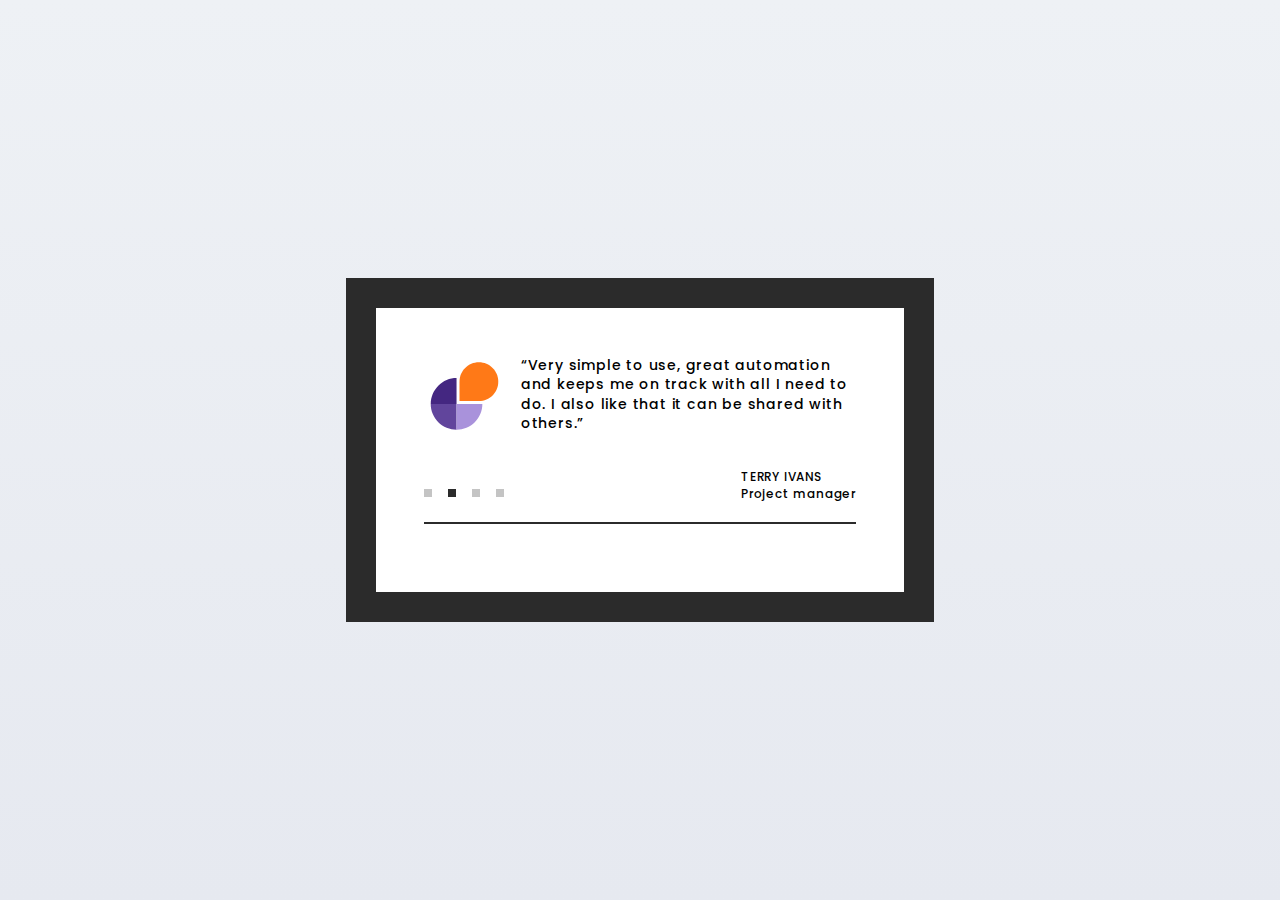
<file: Testimonial 3/index.html>
<!DOCTYPE html>
<html lang="en">
  <head>
    <meta charset="UTF-8" />
    <meta name="viewport" content="width=device-width, initial-scale=1.0" />
    <link rel="preconnect" href="https://fonts.googleapis.com" />
    <link rel="preconnect" href="https://fonts.gstatic.com" crossorigin />
    <link href="https://fonts.googleapis.com/css2?family=Poppins:wght@400;500;600;700&display=swap" rel="stylesheet" />
    <link
      rel="stylesheet"
      href="https://cdnjs.cloudflare.com/ajax/libs/font-awesome/6.4.2/css/all.min.css"
      integrity="sha512-z3gLpd7yknf1YoNbCzqRKc4qyor8gaKU1qmn+CShxbuBusANI9QpRohGBreCFkKxLhei6S9CQXFEbbKuqLg0DA=="
      crossorigin="anonymous"
      referrerpolicy="no-referrer"
    />

    <link rel="stylesheet" href="style.css" />
    <script src="script.js" defer></script>
    <title>Document</title>
  </head>
  <body>
    <div class="container">
      <div class="card">
        <div class="card-body-wrapper">
          <div class="card-top">
            <div id="logo">
                <svg width="49" height="48" viewBox="0 0 49 48" fill="none" xmlns="http://www.w3.org/2000/svg"> <path d="M1.98441 29.2899C1.98441 27.0299 2.42954 24.7919 3.29444 22.704C4.15935 20.6159 5.42701 18.7187 7.02513 17.1206C8.62324 15.5225 10.5204 14.2548 12.6084 13.3899C14.6965 12.5251 16.9344 12.0799 19.1945 12.0799V29.2899H1.98441Z" class="ccustom" fill="#442781"></path> <path d="M1.98441 29.2899C1.98441 31.55 2.42954 33.7879 3.29444 35.876C4.15935 37.964 5.42701 39.8612 7.02513 41.4593C8.62324 43.0574 10.5204 44.3251 12.6084 45.19C14.6965 46.0549 16.9344 46.5 19.1945 46.5V29.2899H1.98441Z" class="ccompli1" fill="#61459C"></path> <path d="M36.4043 29.2899C36.4043 31.55 35.9595 33.7879 35.0947 35.876C34.2298 37.964 32.9622 39.8612 31.3638 41.4593C29.7657 43.0574 27.8685 44.3251 25.7804 45.19C23.6925 46.0549 21.4545 46.5 19.1945 46.5V29.2899H36.4043Z" class="ccompli2" fill="#A992DB"></path> <path d="M47.0156 14.422C47.0156 21.5586 41.23 27.344 34.0935 27.344H21.1716V14.422C21.1716 7.2854 26.957 1.5 34.0935 1.5C41.23 1.5 47.0156 7.2854 47.0156 14.422Z" class="ccustom" fill="#FF7917"></path> </svg>
            </div>
            <q id="quote"
              >Very simple to use, great automation and keeps me on track with all I need to do. I also like that it
              can be shared with others.</q
            >
          </div>
          <div class="card-bottom">
            <ul class="panigation">
              <li data-num="0"></li>
              <li data-num="1" class="active"></li>
              <li data-num="2"></li>
              <li data-num="3"></li>
            </ul>
            <small><span id="user">Terry ivans</span><span id="role">Project manager</span></small>
          </div>
        </div>
        <nav>
          <ul>
            <li><i class="btn-prev fa-solid fa-chevron-left"></i></li>
            <li><i class="btn-next fa-solid fa-chevron-right"></i></li>
          </ul>
        </nav>
      </div>
    </div>
  </body>
</html>
</file>
<file: Testimonial 3/style.css>
/* ========================= */
/* ======== Resets ========= */
/* ========================= */
*,
::after,
::before {
    box-sizing: border-box;
    -webkit-tap-highlight-color: transparent;
}

*,
::placeholder {
    margin: 0;
    padding: 0;
    font: inherit;
    letter-spacing: inherit;
    color: inherit;
}

body {
    min-height: 100vh;
    font-family: "Poppins", sans-serif;
    letter-spacing: 0.05em;
    background-image: linear-gradient(to top, #e6e9f0 0%, #eef1f5 100%);
    display: grid;
    place-content: center;
}

body * {
    line-height: calc(2px + 2ex + 2px);
}

img,
picture,
svg,
video {
    display: block;
    max-width: 100%;
}

a {
    text-decoration: none;
}

li {
    list-style: none;
}

/* layout */
.card {
    padding: 3em;
    max-width: 600px;
    width: 98%;
    margin: 0 auto;
    background-color: white;
    border: 30px solid #2b2b2b;
    position: relative;
    isolation: isolate;
}

.card::after{
position: absolute;
content: "";
inset: 0;
background-image: url("https://media.istockphoto.com/id/1136599028/vector/approved-accept-or-certified-icon-medal-with-ribbons-and-check-mark.jpg?s=612x612&w=0&k=20&c=IC-nXrym1xLky-27vFgBIgSR2QBg_-KMCAua9y2c7qs=");
background-repeat: no-repeat;
background-size: 30%;
background-position: center;
z-index: -1;
opacity: 0.1;
}

.card-body-wrapper {
    display: flex;
    flex-direction: column;
    gap: 2em;
}

.card-top {
    display: flex;
    gap: 1em;
}

.card-top>div {
    width: 250px;
    height: 80px;
    display: grid;
    place-content: center;
}

svg {
    transform: scale(1.5);
}

@media screen and (max-width: 560px) {
    .card-top>div {
        width: auto;
        height: auto;
        display: block;
    }

    svg {
        transform: scale(1);
    }
}

.card-top q {
    font-weight: 500;
    font-size: 0.875rem;
}

.card-bottom {
    display: flex;
    justify-content: space-between;
    border-bottom: 2px solid #2b2b2b;
    padding-bottom: 1.25em;
    margin-bottom: 1.25em;
}

.card-bottom ul {
    display: flex;
    gap: 1em;
    margin-top: 1.325em;
}

.card-bottom li {
    background-color: #c4c4c4;
    width: 8px;
    height: 8px;
    cursor: pointer;
}

.card-bottom li.active {
    background-color: #2b2b2b;
}

@media screen and (max-width: 560px) {
    .card {
        padding: 1.5em;
        border-width: 1.5em;
    }

    .card-top {
        flex-wrap: wrap;
    }

    .card-bottom {
        flex-wrap: wrap-reverse;
        gap: 1em;
    }
}

small {
    display: flex;
    flex-direction: column;
    font-size: 0.75rem;
    font-weight: 500;
}

small span:first-child {
    text-transform: uppercase;
}

nav ul {
    display: flex;
    gap: 1em;
}

.btn-prev,
.btn-next {
    cursor: pointer;
    color: #c4c4c4;
}

.btn-prev:hover,
.btn-next:hover {
    color: #2b2b2b;
}
</file>
